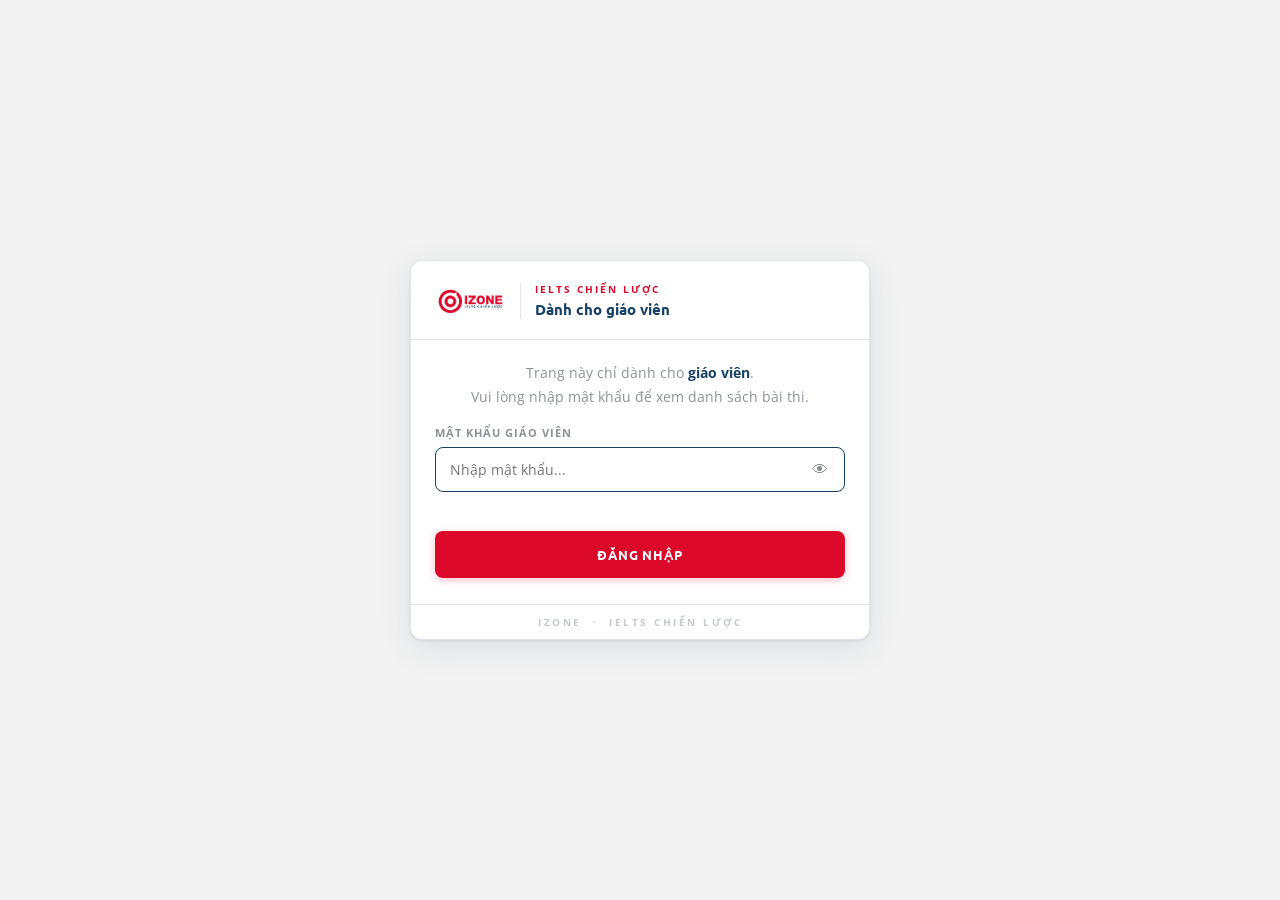
<file: index.html>
<!DOCTYPE html>
<html lang="vi">
<head>
  <meta charset="UTF-8">
  <meta name="viewport" content="width=device-width, initial-scale=1">
  <title>IZONE – Audio Exam</title>
  <link rel="stylesheet" href="assets/css/style.css">
  <link rel="preconnect" href="https://fonts.googleapis.com">
  <link rel="preconnect" href="https://fonts.gstatic.com" crossorigin>
  <link href="https://fonts.googleapis.com/css2?family=Ubuntu:wght@400;500;700&family=Open+Sans:wght@400;600;700&family=Ubuntu+Mono:wght@400;700&display=swap" rel="stylesheet">
  <link rel="icon" href="assets/img/favicon.png">
</head>
<body>
  <div class="card index-card">

    <div class="card-header">
      <div class="header-logo" id="headerLogo">
        <img src="assets/img/logo.png" alt="IZONE"
          onerror="document.getElementById('headerLogo').classList.add('failed')">
        <span class="logo-text-fallback">IZONE</span>
      </div>
      <div class="header-divider"></div>
      <div class="header-info">
        <div class="header-tagline">IELTS Chiến Lược</div>
        <div class="header-test-name" id="headerTitle">Dành cho giáo viên</div>
      </div>
    </div>

    <div class="card-body">

      <!-- ── Password Gate ── -->
      <div id="gateSection" class="gate-section">
        <p class="gate-desc">
          Trang này chỉ dành cho <strong style="color:var(--navy)">giáo viên</strong>.<br>
          Vui lòng nhập mật khẩu để xem danh sách bài thi.
        </p>
        <div class="gate-field">
          <label for="gateInput">Mật khẩu giáo viên</label>
          <div class="gate-input-wrap">
            <input id="gateInput" class="gate-input" type="password"
              placeholder="Nhập mật khẩu..." autocomplete="off"
              onkeydown="if(event.key==='Enter') submitGate()">
            <button class="gate-eye" id="eyeBtn" onclick="toggleEye()" title="Hiện/ẩn mật khẩu">👁</button>
          </div>
          <div class="gate-error" id="gateError"></div>
        </div>
        <button class="btn btn-play" onclick="submitGate()">Đăng nhập</button>
      </div>

      <!-- ── Test List (hidden until authenticated) ── -->
      <div id="listSection" style="display:none; flex-direction:column; gap:14px;">
        <p class="index-intro">
          Chọn bài thi theo hướng dẫn của giáo viên.<br>
          Mỗi bài chỉ nghe được <strong style="color:var(--navy)">1 lần</strong> trên mỗi trình duyệt/thiết bị.
        </p>
        <div class="test-list" id="testList"></div>
        <button class="btn btn-outline btn-sm" onclick="logout()" style="margin-top:4px;">
          Đăng xuất
        </button>
      </div>

    </div>

    <div class="card-footer">IZONE &nbsp;·&nbsp; IELTS CHIẾN LƯỢC</div>
  </div>

  <script>
    // ── Đổi mật khẩu tại đây ──────────────────────────────
    const GV_PASSWORD = 'izone2026';
    // ─────────────────────────────────────────────────────

    const TESTS = [
      { id: 'test-1', name: 'Test 1 Phase 1', href: '1xjm77.html' },
      { id: 'test-2', name: 'Test 2 Phase 1', href: '666w9y.html' },
      { id: 'test-3', name: 'Test 3 Phase 1', href: 'v527aj.html' },
      { id: 'test-4', name: 'Test 4 Phase 1', href: 'y6d5mf.html' },
      { id: 'test-5', name: 'Test 1 Phase 2', href: 'pmw99z.html' },
      { id: 'test-6', name: 'Test 2 Phase 2', href: 'oz0zih.html' },
    ];

    function isAuthed() {
      return sessionStorage.getItem('izone_gv_auth') === '1';
    }

    function showList() {
      document.getElementById('gateSection').style.display = 'none';
      const ls = document.getElementById('listSection');
      ls.style.display = 'flex';
      document.getElementById('headerTitle').textContent = 'Danh sách bài thi';
      renderTests();
    }

    function renderTests() {
      const list = document.getElementById('testList');
      if (list.children.length > 0) return; // already rendered
      TESTS.forEach(function (t, i) {
        const played = localStorage.getItem('izone_played_' + t.id) === '1';
        const badge  = played
          ? '<span class="badge badge-done">✓ Đã nghe</span>'
          : '<span class="badge badge-pending">Chưa nghe</span>';

        const item = document.createElement('a');
        item.href = t.href;
        item.className = 'test-item';
        item.innerHTML = `
          <div class="test-item-left">
            <div class="test-num">${i + 1}</div>
            <div>
              <div class="test-name">${t.name}</div>
              <div class="test-sub">IELTS Listening &nbsp;·&nbsp; 18:45 – 19:05</div>
            </div>
          </div>
          <div class="test-right">
            ${badge}
            <span class="arrow">›</span>
          </div>
        `;
        list.appendChild(item);
      });
    }

    function submitGate() {
      const input = document.getElementById('gateInput');
      const errEl = document.getElementById('gateError');

      input.classList.remove('error');
      errEl.textContent = '';

      if (input.value === GV_PASSWORD) {
        sessionStorage.setItem('izone_gv_auth', '1');
        showList();
      } else {
        input.classList.add('error');
        errEl.textContent = 'Mật khẩu không đúng. Vui lòng thử lại.';
        input.value = '';
        input.focus();
      }
    }

    function logout() {
      sessionStorage.removeItem('izone_gv_auth');
      location.reload();
    }

    function toggleEye() {
      const input = document.getElementById('gateInput');
      const btn   = document.getElementById('eyeBtn');
      if (input.type === 'password') {
        input.type = 'text';
        btn.textContent = '🙈';
      } else {
        input.type = 'password';
        btn.textContent = '👁';
      }
    }

    // ── Init ────────────────────────────────────────────
    if (isAuthed()) {
      showList();
    } else {
      document.getElementById('gateInput').focus();
    }
  </script>
</body>
</html>
</file>
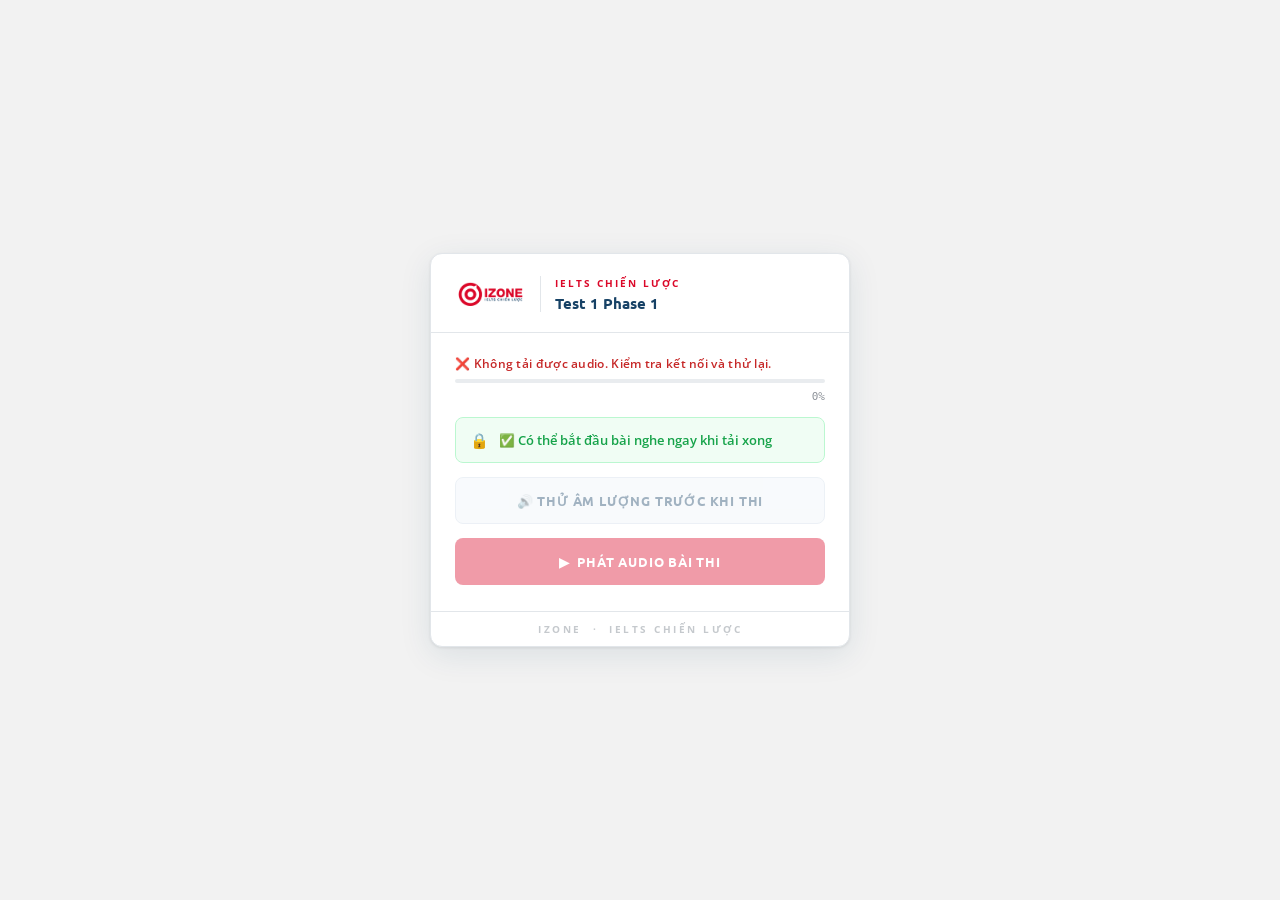
<file: 1xjm77.html>
<!DOCTYPE html>
<html lang="vi">
<head>
  <meta charset="UTF-8">
  <meta name="viewport" content="width=device-width, initial-scale=1">
  <title>IZONE – Test 1 Phase 1</title>
  <link rel="stylesheet" href="assets/css/style.css">
  <link rel="preconnect" href="https://fonts.googleapis.com">
  <link rel="preconnect" href="https://fonts.gstatic.com" crossorigin>
  <link href="https://fonts.googleapis.com/css2?family=Ubuntu:wght@400;500;700&family=Open+Sans:wght@400;600;700&family=Ubuntu+Mono:wght@400;700&display=swap" rel="stylesheet">
  <link rel="icon" href="assets/img/favicon.png">
</head>
<body>
  <script>
    const CONFIG = {
      testId:        'test-1',
      testName:      'Test 1 Phase 1',
      audioUrl:      'https://pub-7406d9d7254a4ef7b5d1ad82edb9964b.r2.dev/Audio%20test%2034/Test%201.MP3',
      soundcheckUrl: 'https://pub-7406d9d7254a4ef7b5d1ad82edb9964b.r2.dev/Audio%20test%2034/soundcheck.mp3',
    };
  </script>
  <script src="assets/js/player.js"></script>
</body>
</html>
</file>
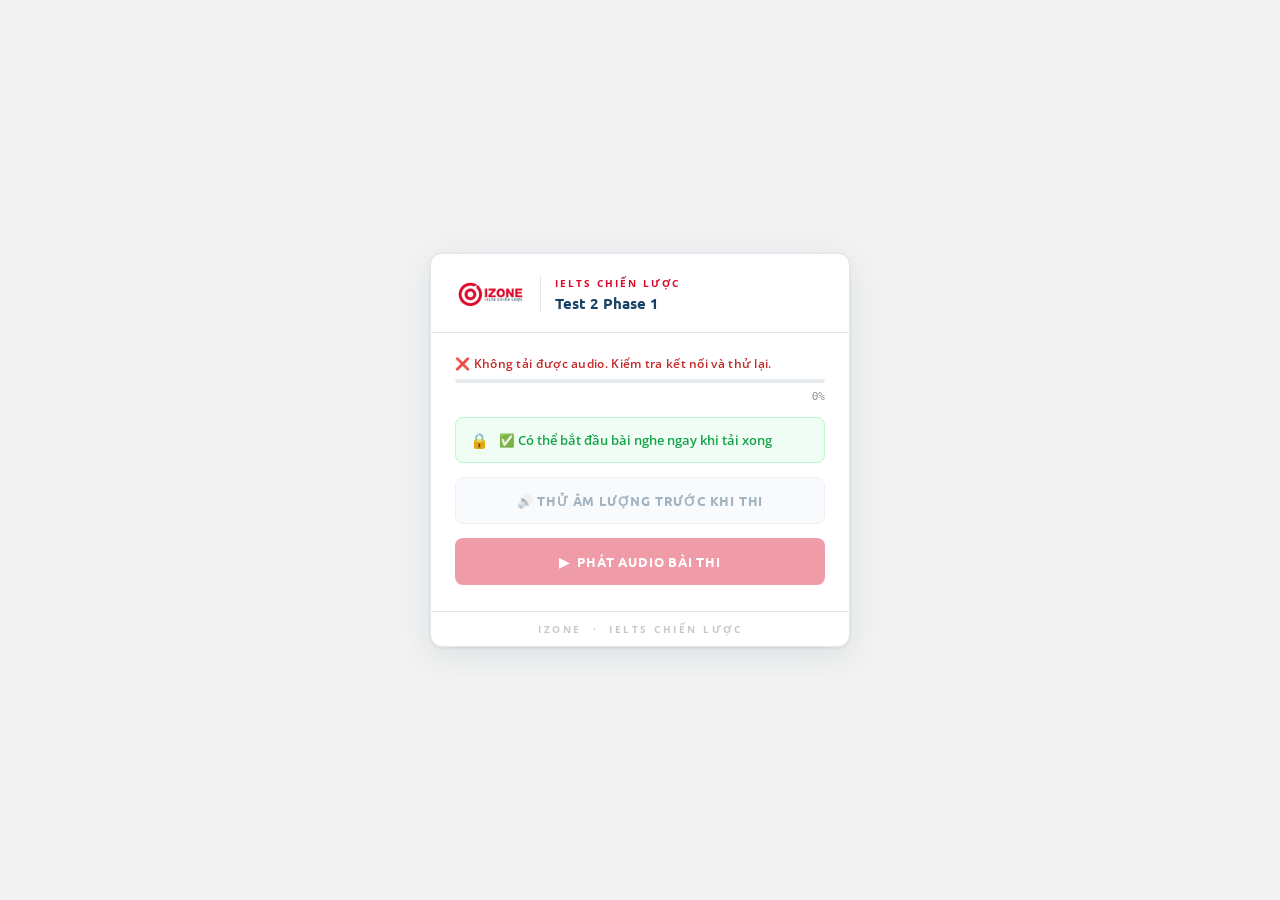
<file: 666w9y.html>
<!DOCTYPE html>
<html lang="vi">
<head>
  <meta charset="UTF-8">
  <meta name="viewport" content="width=device-width, initial-scale=1">
  <title>IZONE – Test 2 Phase 1</title>
  <link rel="stylesheet" href="assets/css/style.css">
  <link rel="preconnect" href="https://fonts.googleapis.com">
  <link rel="preconnect" href="https://fonts.gstatic.com" crossorigin>
  <link href="https://fonts.googleapis.com/css2?family=Ubuntu:wght@400;500;700&family=Open+Sans:wght@400;600;700&family=Ubuntu+Mono:wght@400;700&display=swap" rel="stylesheet">
  <link rel="icon" href="assets/img/favicon.png">
</head>
<body>
  <script>
    const CONFIG = {
      testId:        'test-2',
      testName:      'Test 2 Phase 1',
      audioUrl:      'https://pub-7406d9d7254a4ef7b5d1ad82edb9964b.r2.dev/Audio%20test%2034/Test%202.MP3',
      soundcheckUrl: 'https://pub-7406d9d7254a4ef7b5d1ad82edb9964b.r2.dev/Audio%20test%2034/soundcheck.mp3',
    };
  </script>
  <script src="assets/js/player.js"></script>
</body>
</html>
</file>
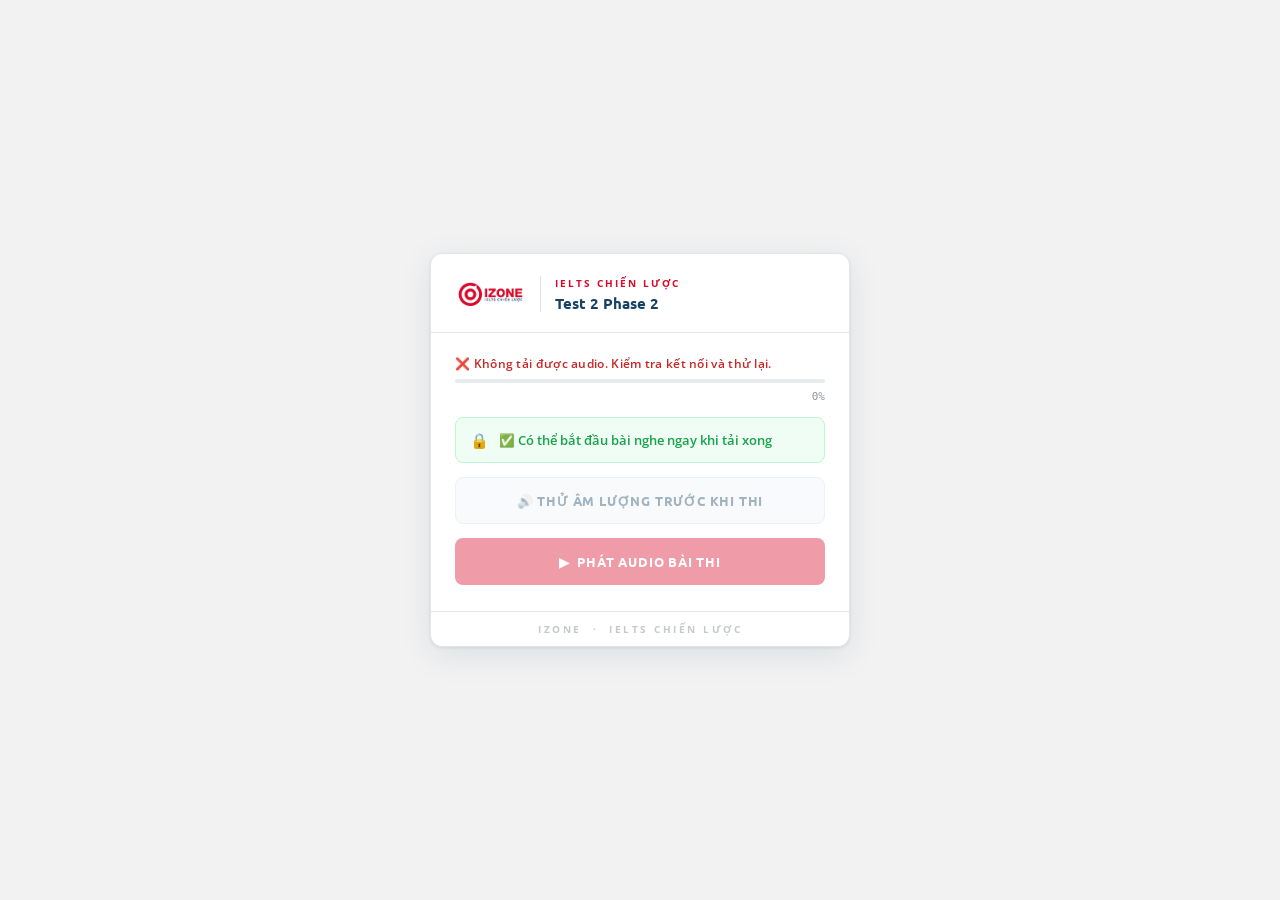
<file: oz0zih.html>
<!DOCTYPE html>
<html lang="vi">
<head>
  <meta charset="UTF-8">
  <meta name="viewport" content="width=device-width, initial-scale=1">
  <title>IZONE – Test 2 Phase 2</title>
  <link rel="stylesheet" href="assets/css/style.css">
  <link rel="preconnect" href="https://fonts.googleapis.com">
  <link rel="preconnect" href="https://fonts.gstatic.com" crossorigin>
  <link href="https://fonts.googleapis.com/css2?family=Ubuntu:wght@400;500;700&family=Open+Sans:wght@400;600;700&family=Ubuntu+Mono:wght@400;700&display=swap" rel="stylesheet">
  <link rel="icon" href="assets/img/favicon.png">
</head>
<body>
  <script>
    const CONFIG = {
      testId:        'test-6',
      testName:      'Test 2 Phase 2',
      audioUrl:      'https://pub-7406d9d7254a4ef7b5d1ad82edb9964b.r2.dev/Audio%20test%2034/Test%206.m4a',
      soundcheckUrl: 'https://pub-7406d9d7254a4ef7b5d1ad82edb9964b.r2.dev/Audio%20test%2034/soundcheck.mp3',
    };
  </script>
  <script src="assets/js/player.js"></script>
</body>
</html>
</file>
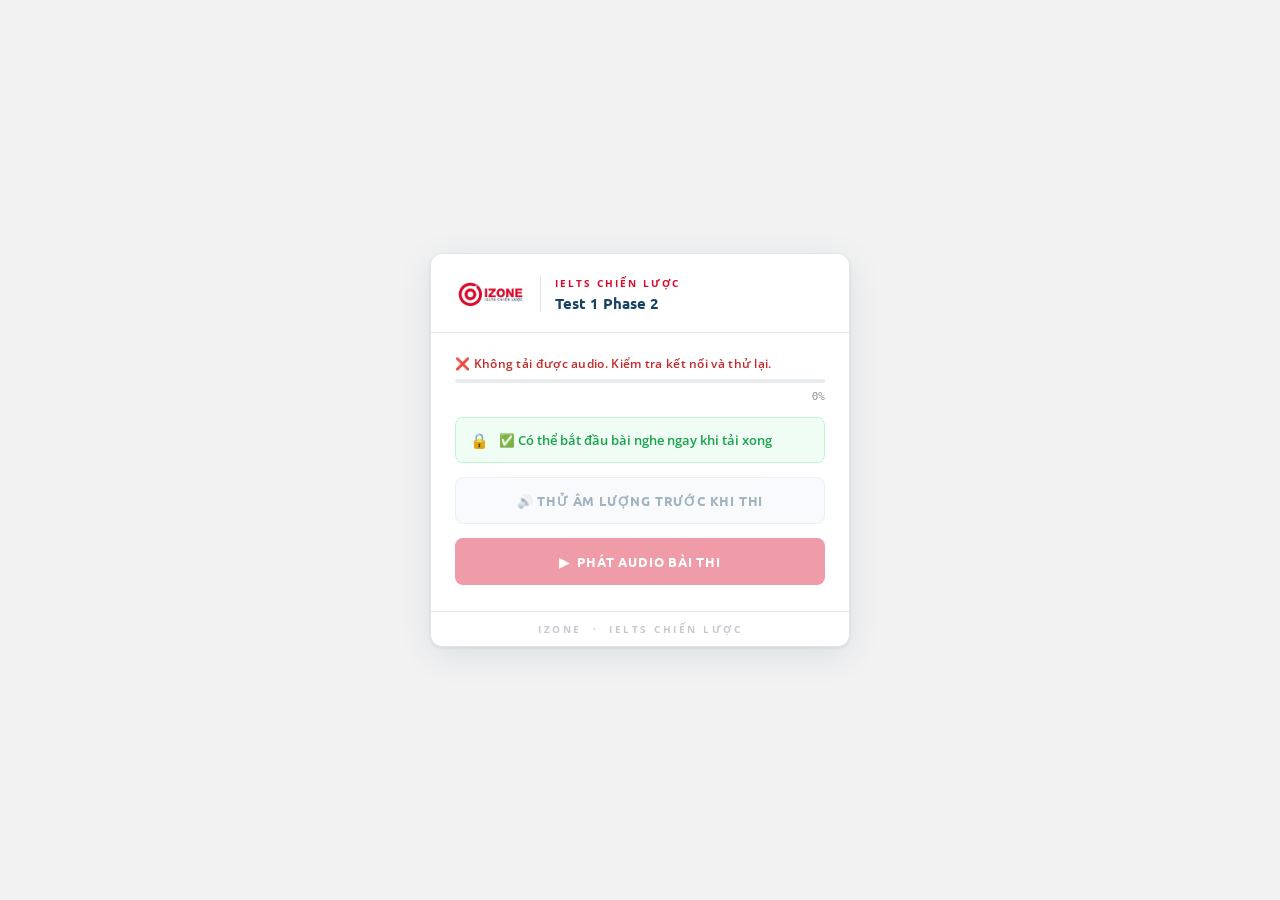
<file: pmw99z.html>
<!DOCTYPE html>
<html lang="vi">
<head>
  <meta charset="UTF-8">
  <meta name="viewport" content="width=device-width, initial-scale=1">
  <title>IZONE – Test 1 Phase 2</title>
  <link rel="stylesheet" href="assets/css/style.css">
  <link rel="preconnect" href="https://fonts.googleapis.com">
  <link rel="preconnect" href="https://fonts.gstatic.com" crossorigin>
  <link href="https://fonts.googleapis.com/css2?family=Ubuntu:wght@400;500;700&family=Open+Sans:wght@400;600;700&family=Ubuntu+Mono:wght@400;700&display=swap" rel="stylesheet">
  <link rel="icon" href="assets/img/favicon.png">
</head>
<body>
  <script>
    const CONFIG = {
      testId:        'test-5',
      testName:      'Test 1 Phase 2',
      audioUrl:      'https://pub-7406d9d7254a4ef7b5d1ad82edb9964b.r2.dev/Audio%20test%2034/Test%205.MP3',
      soundcheckUrl: 'https://pub-7406d9d7254a4ef7b5d1ad82edb9964b.r2.dev/Audio%20test%2034/soundcheck.mp3',
    };
  </script>
  <script src="assets/js/player.js"></script>
</body>
</html>
</file>
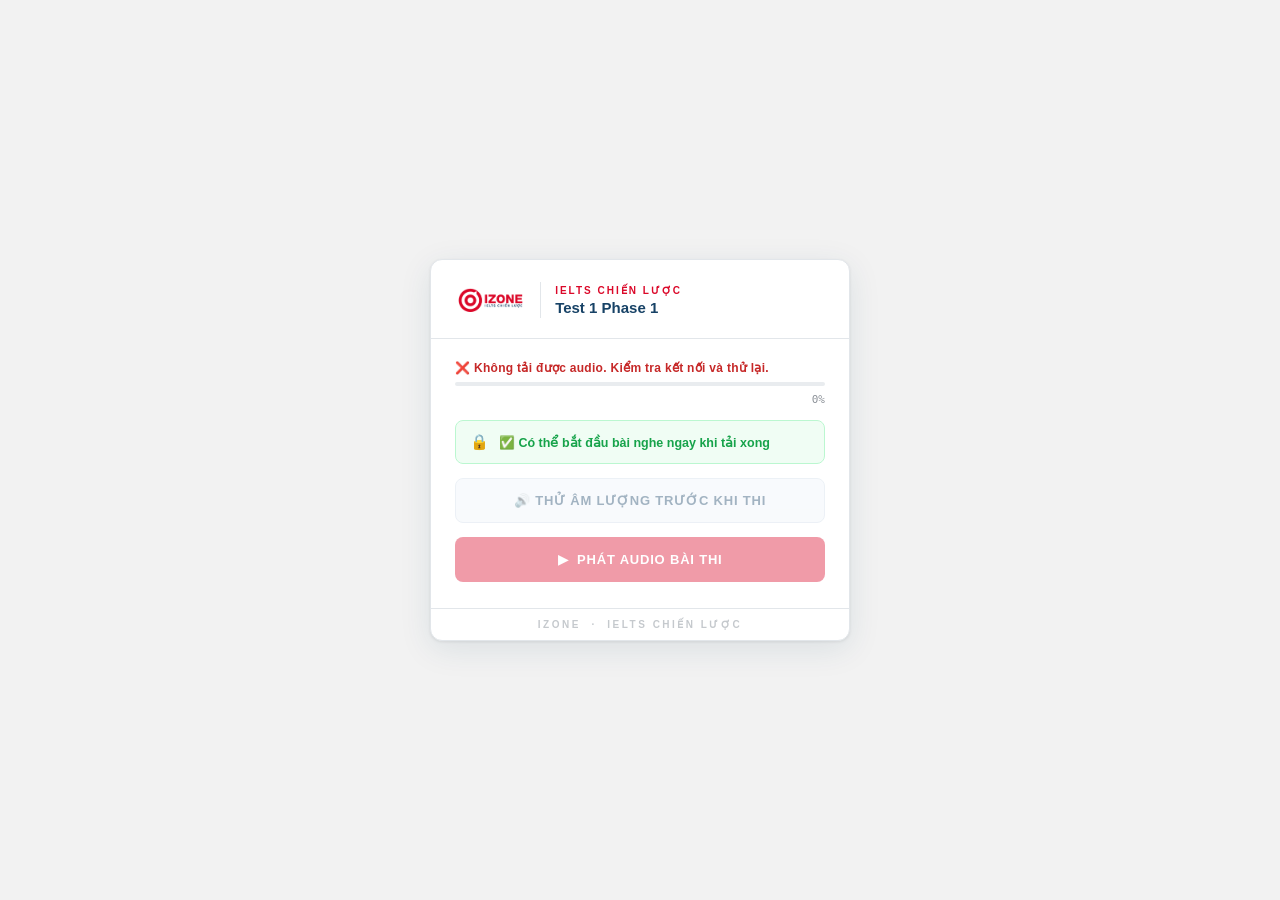
<file: test-1.html>
<!DOCTYPE html>
<html lang="vi">
<head>
  <meta charset="UTF-8">
  <meta name="viewport" content="width=device-width, initial-scale=1">
  <title>IZONE – Test 1 Phase 1</title>
  <link rel="stylesheet" href="assets/css/style.css">
  <link rel="icon" href="assets/img/favicon.png">
</head>
<body>
  <script>
    const CONFIG = {
      testId:        'test-1',
      testName:      'Test 1 Phase 1',
      audioUrl:      'https://pub-7406d9d7254a4ef7b5d1ad82edb9964b.r2.dev/Audio%20test%2034/Test%201.MP3',
      soundcheckUrl: 'https://pub-7406d9d7254a4ef7b5d1ad82edb9964b.r2.dev/Audio%20test%2034/soundcheck.mp3',
    };
  </script>
  <script src="assets/js/player.js"></script>
</body>
</html>
</file>
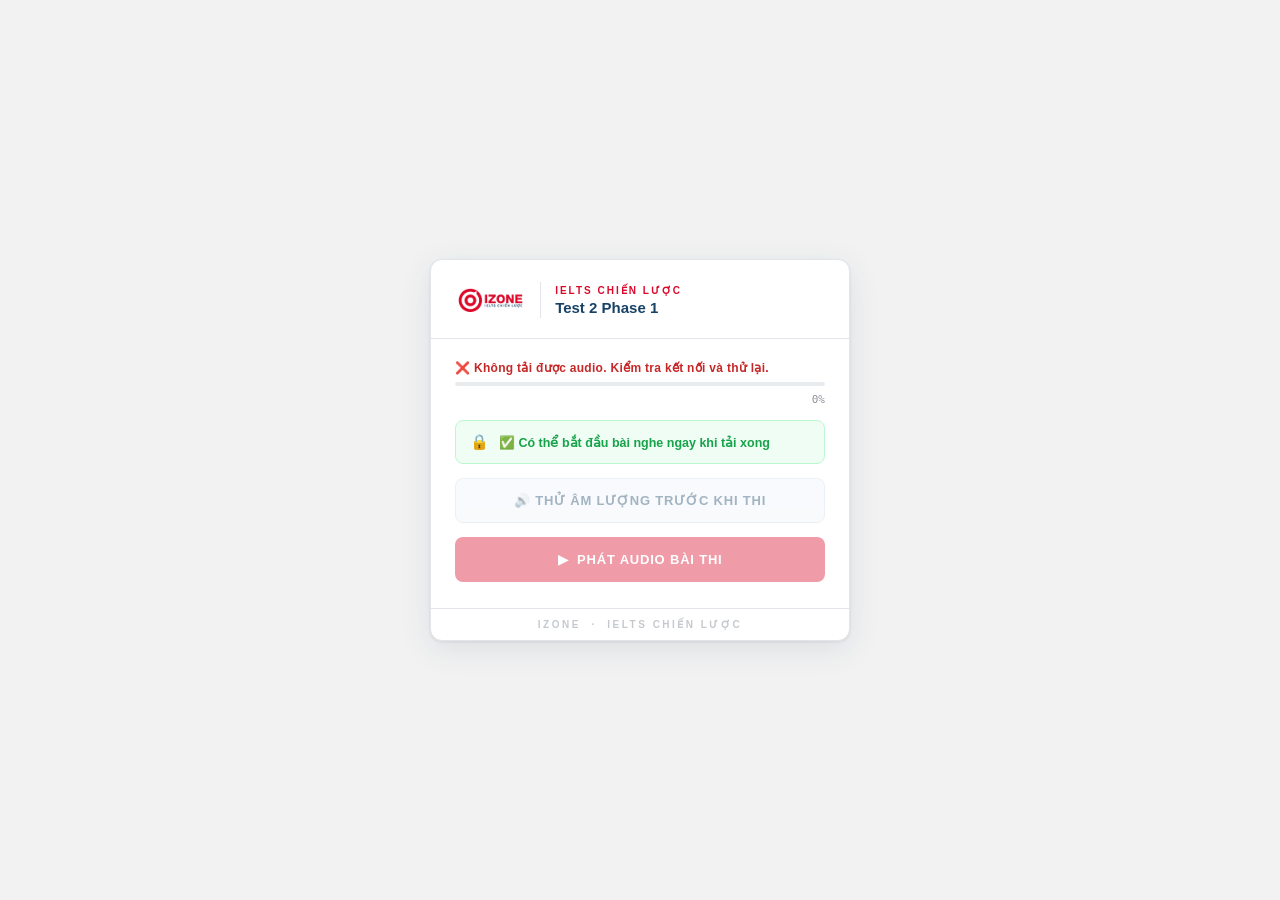
<file: test-2.html>
<!DOCTYPE html>
<html lang="vi">
<head>
  <meta charset="UTF-8">
  <meta name="viewport" content="width=device-width, initial-scale=1">
  <title>IZONE – Test 2 Phase 1</title>
  <link rel="stylesheet" href="assets/css/style.css">
  <link rel="icon" href="assets/img/favicon.png">
</head>
<body>
  <script>
    const CONFIG = {
      testId:        'test-2',
      testName:      'Test 2 Phase 1',
      audioUrl:      'https://pub-7406d9d7254a4ef7b5d1ad82edb9964b.r2.dev/Audio%20test%2034/Test%202.MP3',
      soundcheckUrl: 'https://pub-7406d9d7254a4ef7b5d1ad82edb9964b.r2.dev/Audio%20test%2034/soundcheck.mp3',
    };
  </script>
  <script src="assets/js/player.js"></script>
</body>
</html>
</file>
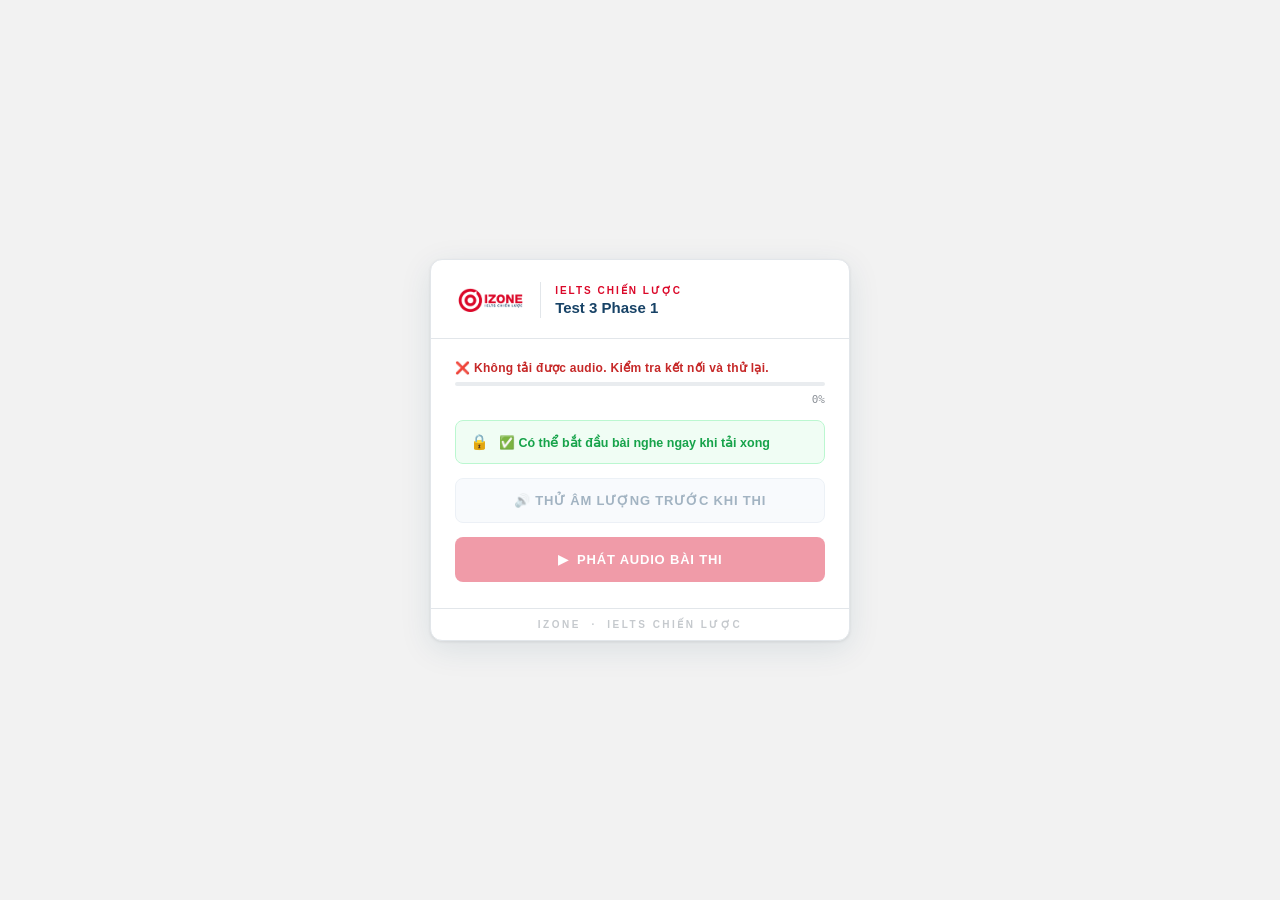
<file: test-3.html>
<!DOCTYPE html>
<html lang="vi">
<head>
  <meta charset="UTF-8">
  <meta name="viewport" content="width=device-width, initial-scale=1">
  <title>IZONE – Test 3 Phase 1</title>
  <link rel="stylesheet" href="assets/css/style.css">
  <link rel="icon" href="assets/img/favicon.png">
</head>
<body>
  <script>
    const CONFIG = {
      testId:        'test-3',
      testName:      'Test 3 Phase 1',
      audioUrl:      'https://pub-7406d9d7254a4ef7b5d1ad82edb9964b.r2.dev/Audio%20test%2034/Test%203.MP3',
      soundcheckUrl: 'https://pub-7406d9d7254a4ef7b5d1ad82edb9964b.r2.dev/Audio%20test%2034/soundcheck.mp3',
    };
  </script>
  <script src="assets/js/player.js"></script>
</body>
</html>
</file>
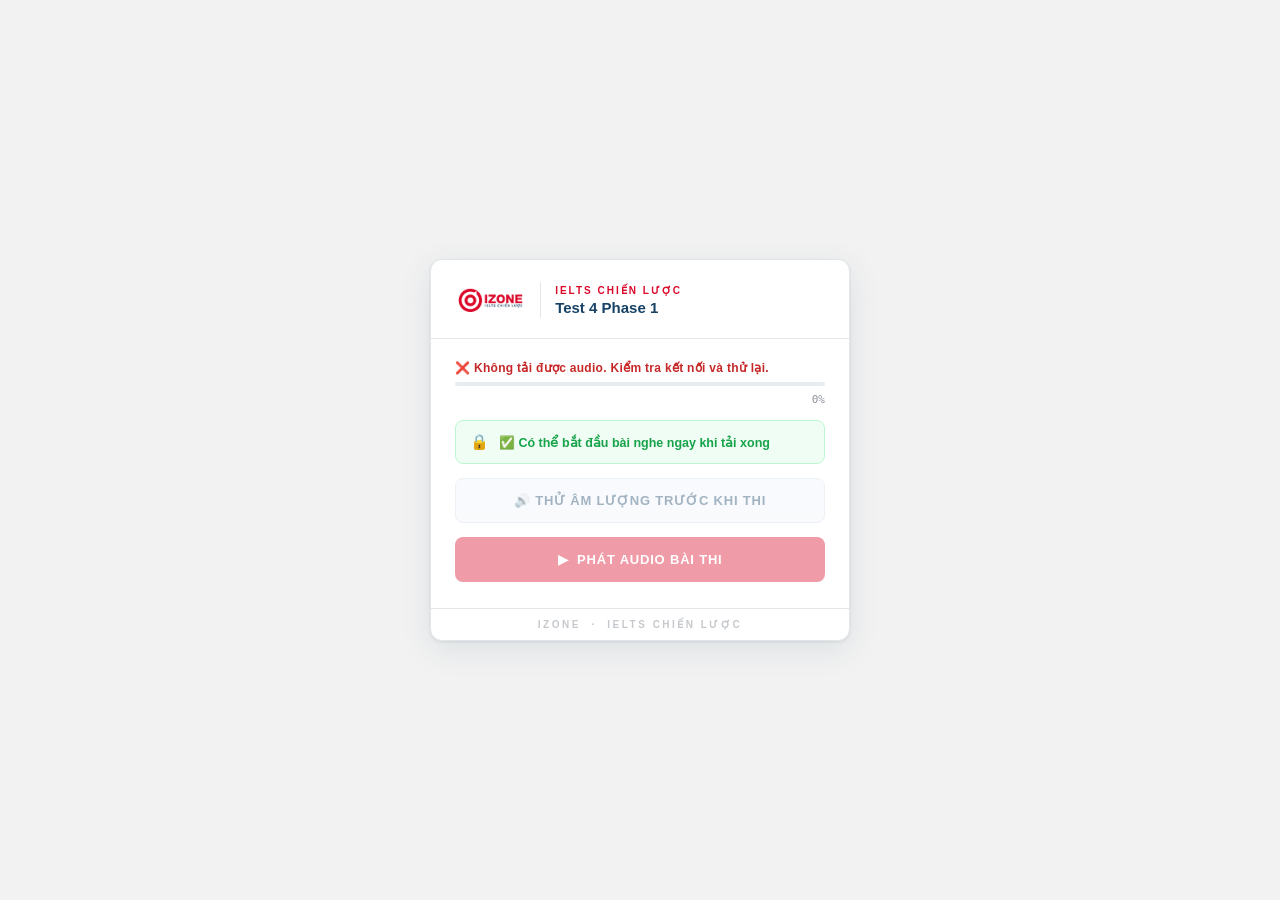
<file: test-4.html>
<!DOCTYPE html>
<html lang="vi">
<head>
  <meta charset="UTF-8">
  <meta name="viewport" content="width=device-width, initial-scale=1">
  <title>IZONE – Test 4 Phase 1</title>
  <link rel="stylesheet" href="assets/css/style.css">
  <link rel="icon" href="assets/img/favicon.png">
</head>
<body>
  <script>
    const CONFIG = {
      testId:        'test-4',
      testName:      'Test 4 Phase 1',
      audioUrl:      'https://pub-7406d9d7254a4ef7b5d1ad82edb9964b.r2.dev/Audio%20test%2034/Test%204.MP3',
      soundcheckUrl: 'https://pub-7406d9d7254a4ef7b5d1ad82edb9964b.r2.dev/Audio%20test%2034/soundcheck.mp3',
    };
  </script>
  <script src="assets/js/player.js"></script>
</body>
</html>
</file>
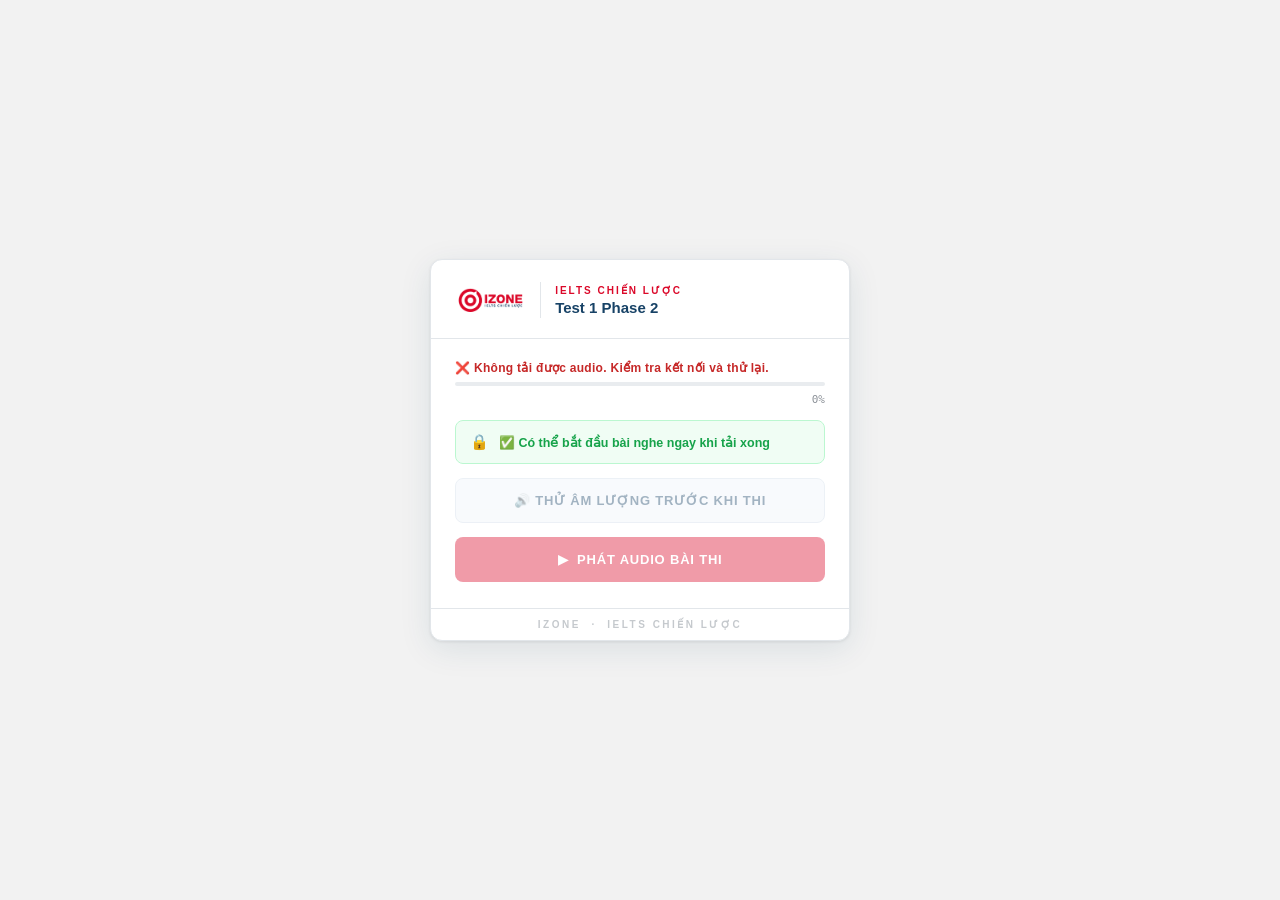
<file: test-5.html>
<!DOCTYPE html>
<html lang="vi">
<head>
  <meta charset="UTF-8">
  <meta name="viewport" content="width=device-width, initial-scale=1">
  <title>IZONE – Test 1 Phase 2</title>
  <link rel="stylesheet" href="assets/css/style.css">
  <link rel="icon" href="assets/img/favicon.png">
</head>
<body>
  <script>
    const CONFIG = {
      testId:        'test-5',
      testName:      'Test 1 Phase 2',
      audioUrl:      'https://pub-7406d9d7254a4ef7b5d1ad82edb9964b.r2.dev/Audio%20test%2034/Test%205.MP3',
      soundcheckUrl: 'https://pub-7406d9d7254a4ef7b5d1ad82edb9964b.r2.dev/Audio%20test%2034/soundcheck.mp3',
    };
  </script>
  <script src="assets/js/player.js"></script>
</body>
</html>
</file>
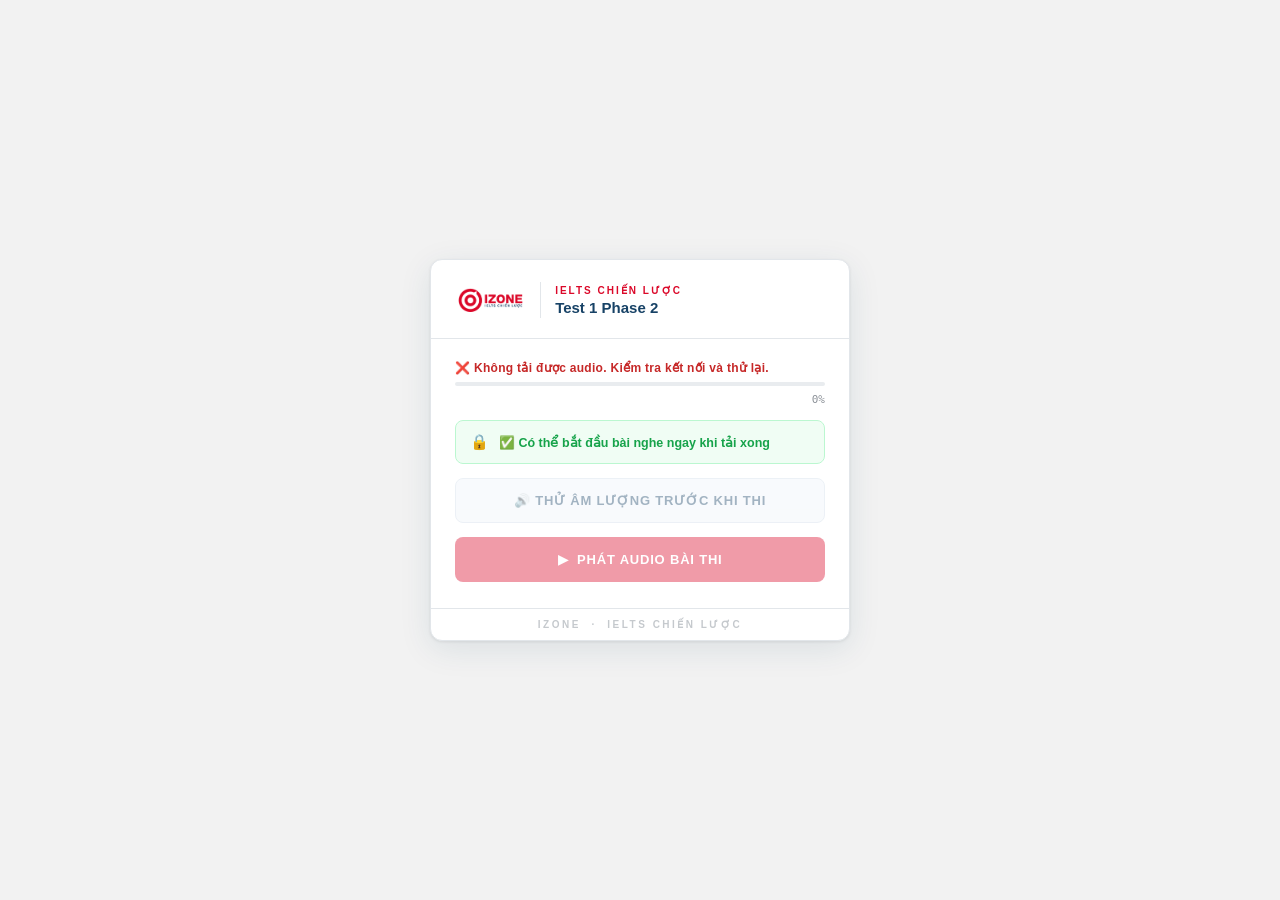
<file: test-6.html>
<!DOCTYPE html>
<html lang="vi">
<head>
  <meta charset="UTF-8">
  <meta name="viewport" content="width=device-width, initial-scale=1">
  <title>IZONE – Test 1 Phase 2</title>
  <link rel="stylesheet" href="assets/css/style.css">
  <link rel="icon" href="assets/img/favicon.png">
</head>
<body>
  <script>
    const CONFIG = {
      testId:        'test-6',
      testName:      'Test 1 Phase 2',
      audioUrl:      'https://pub-7406d9d7254a4ef7b5d1ad82edb9964b.r2.dev/Audio%20test%2034/Test%205.MP3',
      soundcheckUrl: 'https://pub-7406d9d7254a4ef7b5d1ad82edb9964b.r2.dev/Audio%20test%2034/soundcheck.mp3',
    };
  </script>
  <script src="assets/js/player.js"></script>
</body>
</html>
</file>
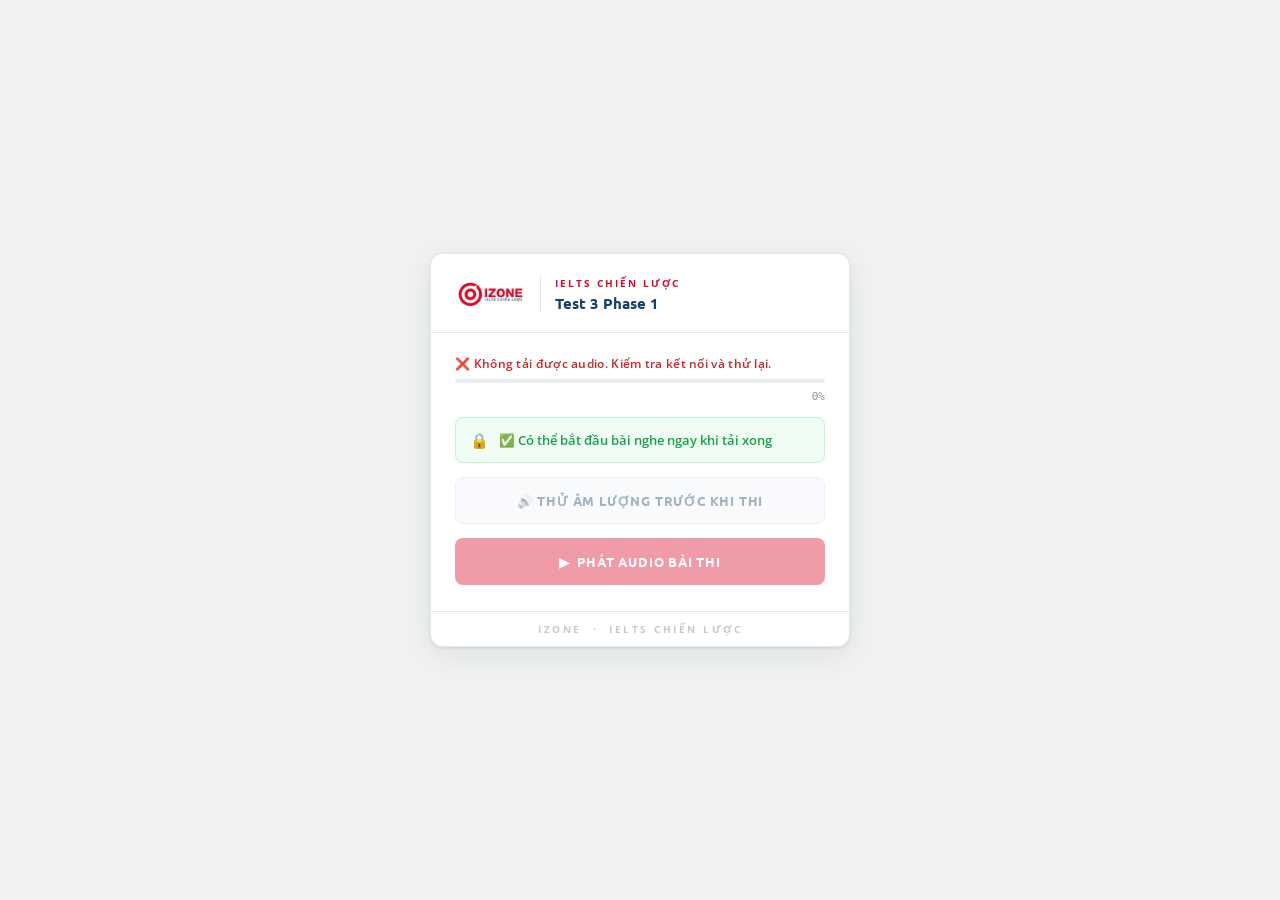
<file: v527aj.html>
<!DOCTYPE html>
<html lang="vi">
<head>
  <meta charset="UTF-8">
  <meta name="viewport" content="width=device-width, initial-scale=1">
  <title>IZONE – Test 3 Phase 1</title>
  <link rel="stylesheet" href="assets/css/style.css">
  <link rel="preconnect" href="https://fonts.googleapis.com">
  <link rel="preconnect" href="https://fonts.gstatic.com" crossorigin>
  <link href="https://fonts.googleapis.com/css2?family=Ubuntu:wght@400;500;700&family=Open+Sans:wght@400;600;700&family=Ubuntu+Mono:wght@400;700&display=swap" rel="stylesheet">
  <link rel="icon" href="assets/img/favicon.png">
</head>
<body>
  <script>
    const CONFIG = {
      testId:        'test-3',
      testName:      'Test 3 Phase 1',
      audioUrl:      'https://pub-7406d9d7254a4ef7b5d1ad82edb9964b.r2.dev/Audio%20test%2034/Test%203.MP3',
      soundcheckUrl: 'https://pub-7406d9d7254a4ef7b5d1ad82edb9964b.r2.dev/Audio%20test%2034/soundcheck.mp3',
    };
  </script>
  <script src="assets/js/player.js"></script>
</body>
</html>
</file>
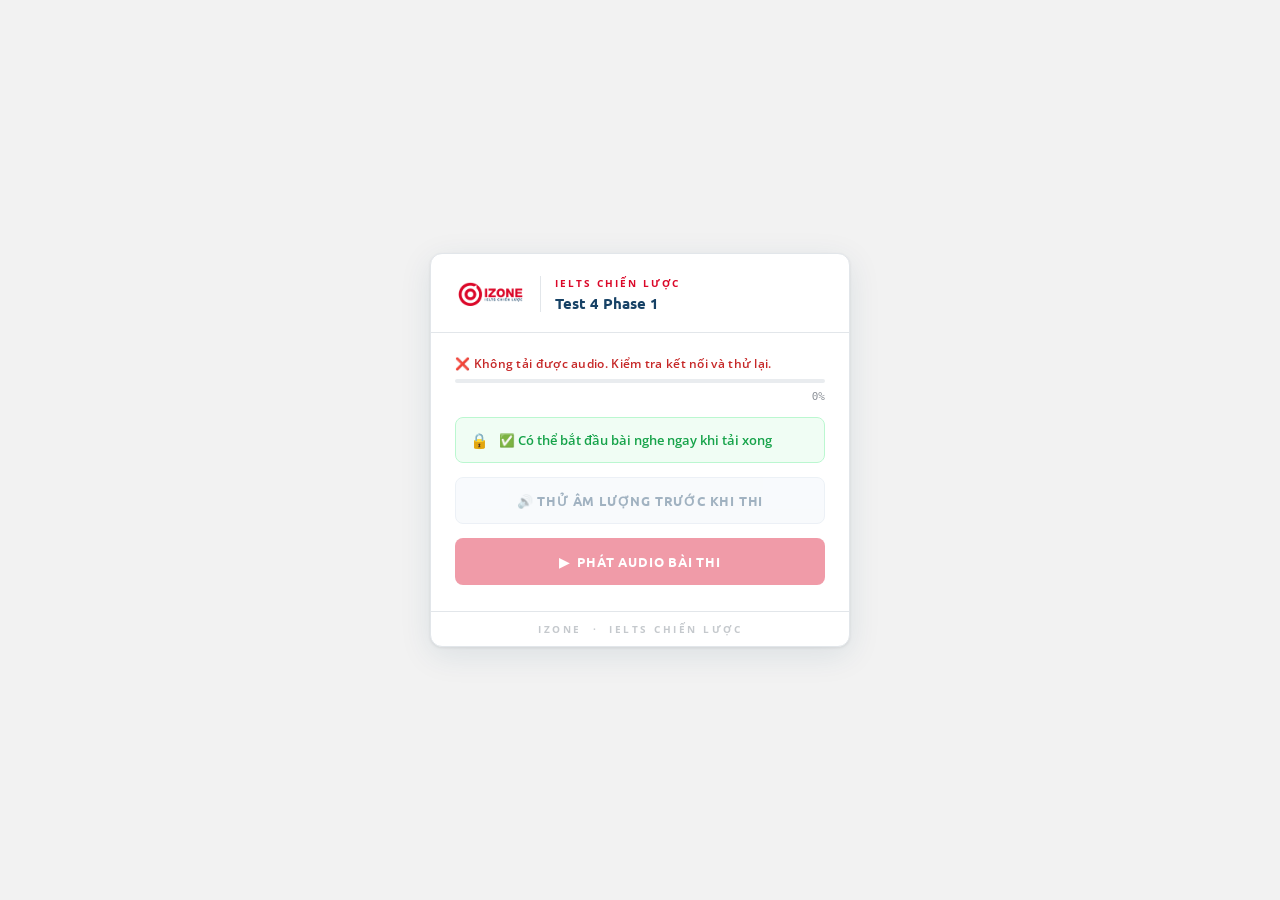
<file: y6d5mf.html>
<!DOCTYPE html>
<html lang="vi">
<head>
  <meta charset="UTF-8">
  <meta name="viewport" content="width=device-width, initial-scale=1">
  <title>IZONE – Test 4 Phase 1</title>
  <link rel="stylesheet" href="assets/css/style.css">
  <link rel="preconnect" href="https://fonts.googleapis.com">
  <link rel="preconnect" href="https://fonts.gstatic.com" crossorigin>
  <link href="https://fonts.googleapis.com/css2?family=Ubuntu:wght@400;500;700&family=Open+Sans:wght@400;600;700&family=Ubuntu+Mono:wght@400;700&display=swap" rel="stylesheet">
  <link rel="icon" href="assets/img/favicon.png">
</head>
<body>
  <script>
    const CONFIG = {
      testId:        'test-4',
      testName:      'Test 4 Phase 1',
      audioUrl:      'https://pub-7406d9d7254a4ef7b5d1ad82edb9964b.r2.dev/Audio%20test%2034/Test%204.MP3',
      soundcheckUrl: 'https://pub-7406d9d7254a4ef7b5d1ad82edb9964b.r2.dev/Audio%20test%2034/soundcheck.mp3',
    };
  </script>
  <script src="assets/js/player.js"></script>
</body>
</html>
</file>
<file: assets/css/style.css>
/* ── IZONE Tokens ── */
:root {
  --red:         #DB0829;
  --red-light:   #fff0f2;
  --red-mid:     rgba(219,8,41,0.12);
  --navy:        #174266;
  --navy-light:  #eef3f9;
  --gray-bg:     #F2F2F2;
  --gray-border: #e2e6ea;
  --gray-text:   #44494D;
  --gray-muted:  #8d9299;
  --white:       #ffffff;
  --success:     #16a34a;
  --success-bg:  #f0fdf4;
  --warning:     #c2410c;
  --warning-bg:  #fff7ed;
  --f-display:   'Ubuntu', sans-serif;
  --f-body:      'Open Sans', sans-serif;
  --f-mono:      'Ubuntu Mono', monospace;
  --r:           12px;
  --r-sm:        8px;
  --shadow-card: 0 1px 3px rgba(0,0,0,0.08), 0 8px 32px rgba(23,66,102,0.10);
  --shadow-btn:  0 2px 8px rgba(219,8,41,0.25);
}

/* ── Reset ── */
*, *::before, *::after { box-sizing: border-box; margin: 0; padding: 0; }

body {
  font-family: var(--f-body);
  background: var(--gray-bg);
  min-height: 100vh;
  display: flex;
  flex-direction: column;
  align-items: center;
  justify-content: center;
  padding: 24px 16px;
}

/* ════════════════════════════════════════
   CARD
════════════════════════════════════════ */
.card {
  background: var(--white);
  border-radius: var(--r);
  width: 100%;
  max-width: 420px;
  box-shadow: var(--shadow-card);
  border: 1px solid var(--gray-border);
  overflow: hidden;
}

/* ── Header ── */
.card-header {
  padding: 20px 24px 18px;
  border-bottom: 1px solid var(--gray-border);
  display: flex;
  align-items: center;
  gap: 14px;
}

/* Logo block — left side */
.header-logo {
  flex-shrink: 0;
}

.header-logo img {
  display: block;
  height: 40px;
  width: auto;
}

/* Fallback text when img fails */
.header-logo .logo-text-fallback {
  display: none;
  font-family: var(--f-display);
  font-size: 19px;
  font-weight: 700;
  color: var(--navy);
  letter-spacing: 3px;
}

.header-logo.failed img               { display: none; }
.header-logo.failed .logo-text-fallback { display: block; }

/* Divider */
.header-divider {
  width: 1px;
  height: 36px;
  background: var(--gray-border);
  flex-shrink: 0;
}

/* Test info — right side */
.header-info { flex: 1; min-width: 0; }

.header-tagline {
  font-size: 10px;
  font-weight: 700;
  color: var(--red);
  letter-spacing: 2px;
  text-transform: uppercase;
  margin-bottom: 3px;
}

.header-test-name {
  font-family: var(--f-display);
  font-size: 15px;
  font-weight: 700;
  color: var(--navy);
  white-space: nowrap;
  overflow: hidden;
  text-overflow: ellipsis;
}

/* ── Body ── */
.card-body {
  padding: 22px 24px 26px;
  display: flex;
  flex-direction: column;
  gap: 14px;
}

/* ── Load Section ── */
.load-section { display: flex; flex-direction: column; gap: 7px; }

.load-label {
  display: flex;
  align-items: center;
  gap: 6px;
  font-size: 12px;
  font-weight: 600;
  color: var(--gray-muted);
  letter-spacing: 0.3px;
}

.progress-track {
  width: 100%;
  height: 4px;
  background: #e9ecef;
  border-radius: 99px;
  overflow: hidden;
}

.progress-fill {
  height: 100%;
  width: 0%;
  background: var(--red);
  border-radius: 99px;
  transition: width 0.25s ease;
}

.progress-fill.done { background: var(--success); }

.load-text {
  font-family: var(--f-mono);
  font-size: 11px;
  color: var(--gray-muted);
  text-align: right;
}

/* ── Time Notice ── */
.time-notice {
  display: flex;
  align-items: center;
  gap: 10px;
  padding: 12px 14px;
  border-radius: var(--r-sm);
  border: 1px solid;
}

.time-notice.waiting {
  background: var(--warning-bg);
  border-color: #fed7aa;
}

.time-notice.open {
  background: var(--success-bg);
  border-color: #bbf7d0;
}

.time-notice.closed {
  background: #f9fafb;
  border-color: var(--gray-border);
}

.time-notice .icon { font-size: 15px; flex-shrink: 0; }

.time-notice .text {
  flex: 1;
  font-size: 12.5px;
  font-weight: 600;
}

.time-notice.waiting .text { color: var(--warning); }
.time-notice.open    .text { color: var(--success); }
.time-notice.closed  .text { color: var(--gray-muted); }

.countdown {
  font-family: var(--f-mono);
  font-size: 12.5px;
  font-weight: 700;
  letter-spacing: 1px;
  color: var(--warning);
}

.time-notice.open   .countdown { color: var(--success); }
.time-notice.closed .countdown { color: var(--gray-muted); }

/* ── Buttons ── */
.btn {
  width: 100%;
  padding: 14px 20px;
  font-family: var(--f-display);
  font-size: 13px;
  font-weight: 700;
  border: none;
  border-radius: var(--r-sm);
  cursor: pointer;
  transition: all 0.18s ease;
  display: flex;
  align-items: center;
  justify-content: center;
  gap: 8px;
  letter-spacing: 0.8px;
  text-transform: uppercase;
}

.btn:active:not(:disabled) { transform: scale(0.98); }

.btn:disabled {
  opacity: 0.4;
  cursor: not-allowed;
  transform: none !important;
  box-shadow: none !important;
}

.btn-soundcheck {
  background: var(--navy-light);
  color: var(--navy);
  border: 1px solid #d0dce9;
}

.btn-soundcheck:hover:not(:disabled) {
  background: #dce8f3;
  border-color: #b0c8de;
}

.btn-play {
  background: var(--red);
  color: var(--white);
  box-shadow: var(--shadow-btn);
  border: 1px solid rgba(219,8,41,0.3);
}

.btn-play:hover:not(:disabled) {
  background: #c0061f;
  box-shadow: 0 4px 14px rgba(219,8,41,0.38);
  transform: translateY(-1px);
}

/* ── Playing State ── */
.playing-state {
  display: none;
  flex-direction: column;
  align-items: center;
  gap: 13px;
}

.playing-badge {
  display: flex;
  align-items: center;
  gap: 7px;
  padding: 6px 14px;
  background: var(--red-light);
  border: 1px solid rgba(219,8,41,0.2);
  border-radius: 99px;
  font-size: 10.5px;
  font-weight: 700;
  color: var(--red);
  letter-spacing: 1.5px;
  text-transform: uppercase;
}

.playing-badge .dot {
  width: 6px; height: 6px;
  background: var(--red);
  border-radius: 50%;
  animation: pulse 1.4s ease-in-out infinite;
}

@keyframes pulse {
  0%, 100% { opacity: 1; transform: scale(1); }
  50%       { opacity: 0.3; transform: scale(0.6); }
}

.playing-progress-track {
  width: 100%;
  height: 4px;
  background: #e9ecef;
  border-radius: 99px;
  overflow: hidden;
}

.playing-progress-fill {
  height: 100%;
  width: 0%;
  background: var(--red);
  border-radius: 99px;
  transition: width 0.5s linear;
}

.playing-time {
  font-family: var(--f-mono);
  font-size: 15px;
  font-weight: 700;
  color: var(--navy);
  letter-spacing: 2px;
}

.playing-warning {
  font-size: 11.5px;
  color: var(--gray-muted);
  text-align: center;
  line-height: 1.5;
}

/* ── Ended State ── */
.ended-state {
  display: none;
  flex-direction: column;
  align-items: center;
  gap: 10px;
  text-align: center;
  padding: 10px 0;
}

.ended-icon { font-size: 40px; line-height: 1; }

.ended-title {
  font-family: var(--f-display);
  font-size: 17px;
  font-weight: 700;
  color: var(--navy);
}

.ended-sub {
  font-size: 13px;
  color: var(--gray-muted);
  line-height: 1.7;
}

/* ── Already Played ── */
.already-played {
  display: none;
  flex-direction: column;
  align-items: center;
  gap: 10px;
  text-align: center;
  padding: 12px 0;
}

.already-played .icon { font-size: 36px; opacity: 0.4; }

.already-played .title {
  font-family: var(--f-display);
  font-size: 15px;
  font-weight: 700;
  color: var(--gray-text);
}

.already-played .sub {
  font-size: 13px;
  color: var(--gray-muted);
  line-height: 1.7;
}

/* ── Footer ── */
.card-footer {
  padding: 10px 24px;
  border-top: 1px solid var(--gray-border);
  text-align: center;
  font-size: 10px;
  font-weight: 700;
  color: #c5c9cd;
  letter-spacing: 2.5px;
  text-transform: uppercase;
}

/* ════════════════════════════════════════
   MODAL
════════════════════════════════════════ */
.modal-overlay {
  display: none;
  position: fixed;
  inset: 0;
  background: rgba(23,66,102,0.45);
  backdrop-filter: blur(6px);
  -webkit-backdrop-filter: blur(6px);
  z-index: 100;
  justify-content: center;
  align-items: center;
  padding: 20px;
}

.modal-overlay.open { display: flex; }

.modal-box {
  background: var(--white);
  border-radius: var(--r);
  width: 100%;
  max-width: 360px;
  overflow: hidden;
  box-shadow: 0 20px 60px rgba(23,66,102,0.2);
  border: 1px solid var(--gray-border);
}

.modal-header {
  background: var(--navy);
  padding: 18px 24px;
  text-align: center;
  position: relative;
}

.modal-header::after {
  content: '';
  position: absolute;
  bottom: 0; left: 24px; right: 24px;
  height: 2px;
  background: var(--red);
  border-radius: 2px 2px 0 0;
}

.modal-header h3 {
  font-family: var(--f-display);
  font-size: 15px;
  font-weight: 700;
  color: var(--white);
  letter-spacing: 0.3px;
}

.modal-body {
  padding: 20px 24px 24px;
  display: flex;
  flex-direction: column;
  gap: 14px;
}

.modal-desc {
  font-size: 13.5px;
  color: var(--gray-text);
  text-align: center;
  line-height: 1.75;
}

/* ── Waveform ── */
.waveform {
  display: flex;
  align-items: center;
  justify-content: center;
  gap: 3px;
  height: 52px;
}

.waveform .bar {
  width: 3px;
  border-radius: 2px;
  background: var(--red);
  animation: wave 1s ease-in-out infinite;
  transform-origin: bottom center;
}

.waveform .bar:nth-child(1)  { height: 10px; animation-delay: 0s;    }
.waveform .bar:nth-child(2)  { height: 20px; animation-delay: 0.08s; }
.waveform .bar:nth-child(3)  { height: 32px; animation-delay: 0.16s; }
.waveform .bar:nth-child(4)  { height: 44px; animation-delay: 0.24s; }
.waveform .bar:nth-child(5)  { height: 52px; animation-delay: 0.32s; }
.waveform .bar:nth-child(6)  { height: 38px; animation-delay: 0.40s; }
.waveform .bar:nth-child(7)  { height: 26px; animation-delay: 0.32s; }
.waveform .bar:nth-child(8)  { height: 44px; animation-delay: 0.24s; }
.waveform .bar:nth-child(9)  { height: 52px; animation-delay: 0.16s; }
.waveform .bar:nth-child(10) { height: 34px; animation-delay: 0.08s; }
.waveform .bar:nth-child(11) { height: 20px; animation-delay: 0s;    }
.waveform .bar:nth-child(12) { height: 10px; animation-delay: 0.08s; }

@keyframes wave {
  0%, 100% { transform: scaleY(0.25); opacity: 0.3; }
  50%       { transform: scaleY(1);   opacity: 1;   }
}

.waveform.paused .bar {
  animation-play-state: paused;
  opacity: 0.2;
  transform: scaleY(0.25);
}

.modal-status {
  text-align: center;
  font-size: 11px;
  font-weight: 700;
  color: #c2410c;
  letter-spacing: 1.2px;
  text-transform: uppercase;
  min-height: 16px;
}

.modal-status.done { color: var(--success); }

.modal-actions { display: flex; flex-direction: column; gap: 8px; }

.btn-sm { padding: 12px 16px; font-size: 12px; }

.btn-outline {
  background: transparent;
  color: var(--navy);
  border: 1.5px solid var(--gray-border);
}

.btn-outline:hover:not(:disabled) {
  background: var(--navy-light);
  border-color: #b0c8de;
}

.btn-confirm {
  background: var(--success);
  color: var(--white);
  box-shadow: 0 2px 8px rgba(22,163,74,0.25);
}

.btn-confirm:hover:not(:disabled) {
  background: #15803d;
  box-shadow: 0 4px 12px rgba(22,163,74,0.35);
}

/* ════════════════════════════════════════
   INDEX PAGE
════════════════════════════════════════ */
.index-card { max-width: 460px; }

.index-intro {
  font-size: 13.5px;
  color: var(--gray-muted);
  text-align: center;
  line-height: 1.75;
}

.test-list { display: flex; flex-direction: column; gap: 8px; }

.test-item {
  display: flex;
  align-items: center;
  justify-content: space-between;
  padding: 13px 15px;
  border: 1px solid var(--gray-border);
  border-radius: var(--r-sm);
  text-decoration: none;
  background: var(--white);
  transition: all 0.16s ease;
}

.test-item:hover {
  border-color: #b0c8de;
  background: var(--navy-light);
  transform: translateX(3px);
  box-shadow: 0 2px 8px rgba(23,66,102,0.08);
}

.test-item-left {
  display: flex;
  align-items: center;
  gap: 12px;
}

.test-num {
  width: 34px; height: 34px;
  border-radius: 50%;
  background: var(--navy);
  color: var(--white);
  font-family: var(--f-display);
  font-weight: 700;
  font-size: 14px;
  display: flex;
  align-items: center;
  justify-content: center;
  flex-shrink: 0;
}

.test-name {
  font-family: var(--f-display);
  font-size: 14px;
  font-weight: 700;
  color: var(--navy);
}

.test-sub {
  font-size: 11.5px;
  color: var(--gray-muted);
  margin-top: 2px;
}

.test-right {
  display: flex;
  align-items: center;
  gap: 8px;
}

.badge {
  font-size: 10px;
  font-weight: 700;
  padding: 3px 9px;
  border-radius: 99px;
  letter-spacing: 0.5px;
  text-transform: uppercase;
}

.badge-done {
  background: var(--success-bg);
  color: var(--success);
  border: 1px solid #bbf7d0;
}

.badge-pending {
  background: #f9fafb;
  color: var(--gray-muted);
  border: 1px solid var(--gray-border);
}

.arrow {
  color: var(--gray-border);
  font-size: 20px;
  font-weight: 300;
  transition: color 0.15s;
}

.test-item:hover .arrow { color: var(--navy); }

/* ════════════════════════════════════════
   PASSWORD GATE (index page)
════════════════════════════════════════ */
.gate-section {
  display: flex;
  flex-direction: column;
  gap: 16px;
}

.gate-desc {
  font-size: 13.5px;
  color: var(--gray-muted);
  text-align: center;
  line-height: 1.75;
}

.gate-field {
  display: flex;
  flex-direction: column;
  gap: 7px;
}

.gate-field label {
  font-size: 11px;
  font-weight: 700;
  color: var(--gray-muted);
  letter-spacing: 1px;
  text-transform: uppercase;
}

.gate-input-wrap {
  position: relative;
  display: flex;
  align-items: center;
}

.gate-input {
  width: 100%;
  padding: 12px 44px 12px 14px;
  font-family: var(--f-body);
  font-size: 14px;
  color: var(--gray-text);
  background: var(--white);
  border: 1.5px solid var(--gray-border);
  border-radius: var(--r-sm);
  outline: none;
  transition: border-color 0.15s;
}

.gate-input:focus { border-color: var(--navy); }
.gate-input.error  { border-color: var(--red); animation: shake 0.35s ease; }

.gate-eye {
  position: absolute;
  right: 13px;
  background: none;
  border: none;
  cursor: pointer;
  padding: 4px;
  color: var(--gray-muted);
  font-size: 16px;
  line-height: 1;
  transition: color 0.15s;
}
.gate-eye:hover { color: var(--navy); }

.gate-error {
  font-size: 12px;
  font-weight: 600;
  color: var(--red);
  min-height: 16px;
  text-align: center;
}

@keyframes shake {
  0%, 100% { transform: translateX(0); }
  20%       { transform: translateX(-6px); }
  40%       { transform: translateX(6px); }
  60%       { transform: translateX(-4px); }
  80%       { transform: translateX(4px); }
}

/* ── Responsive ── */
@media (max-width: 480px) {
  .card-header { padding: 16px 18px 14px; }
  .card-body   { padding: 18px 18px 22px; }
}
</file>
